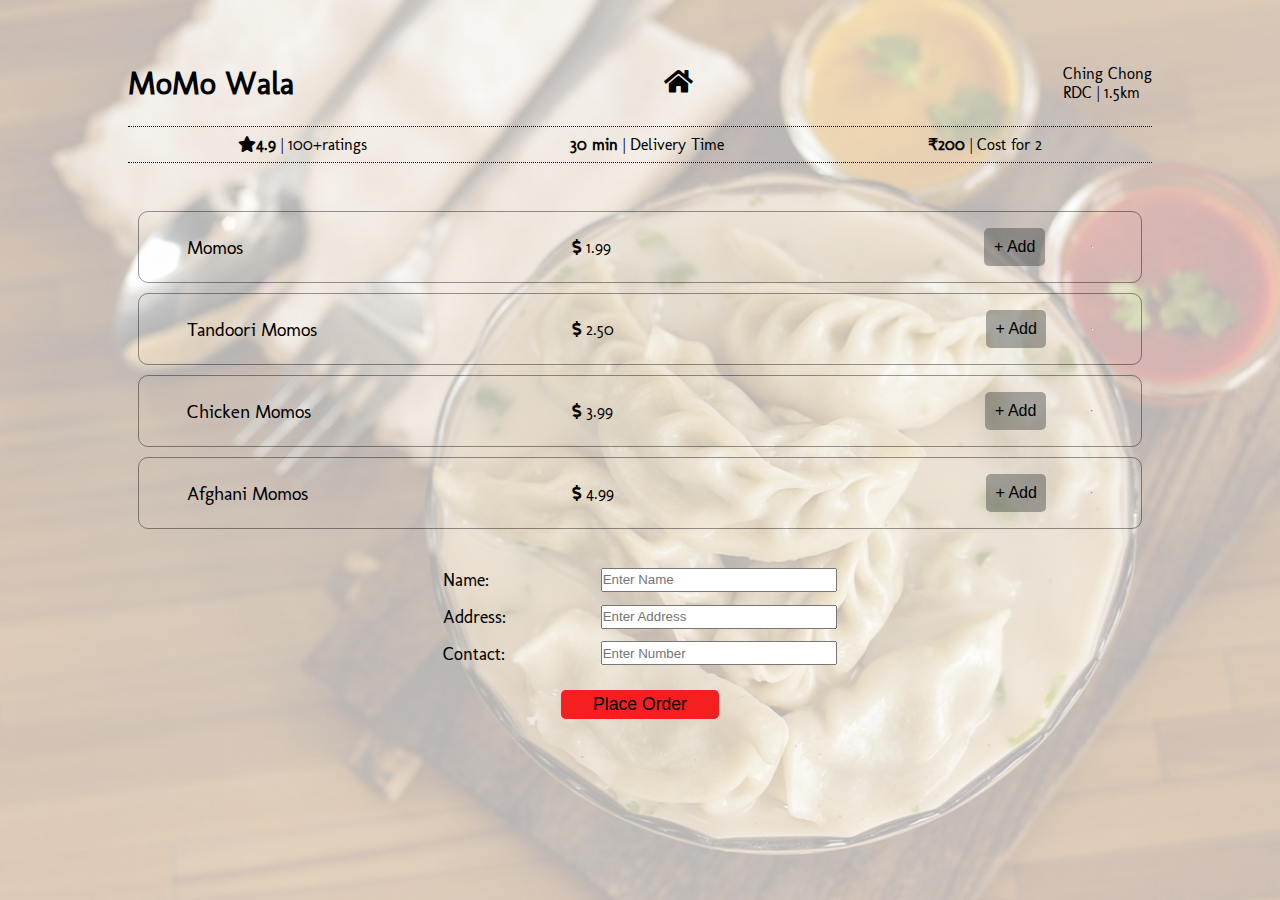
<file: restaurant4.html>
<!DOCTYPE html>
<html lang="en">
<head>
  <meta charset="UTF-8">
  <meta http-equiv="X-UA-Compatible" content="IE=edge">
  <meta name="viewport" content="width=device-width, initial-scale=1.0">
  <title>Restaurant 3</title>
  <link rel="stylesheet" href="https://cdnjs.cloudflare.com/ajax/libs/font-awesome/5.15.4/css/all.min.css" integrity="sha512-1ycn6IcaQQ40/MKBW2W4Rhis/DbILU74C1vSrLJxCq57o941Ym01SwNsOMqvEBFlcgUa6xLiPY/NS5R+E6ztJQ==" crossorigin="anonymous" referrerpolicy="no-referrer" />
    <link rel="stylesheet" href="https://cdnjs.cloudflare.com/ajax/libs/font-awesome/4.7.0/css/font-awesome.min.css">
  <link rel="stylesheet" href="https://cdnjs.cloudflare.com/ajax/libs/font-awesome/5.15.4/css/all.min.css" integrity="sha512-1ycn6IcaQQ40/MKBW2W4Rhis/DbILU74C1vSrLJxCq57o941Ym01SwNsOMqvEBFlcgUa6xLiPY/NS5R+E6ztJQ==" crossorigin="anonymous" referrerpolicy="no-referrer" />
  <link rel="stylesheet" href="./css/final.css">
  <link rel="stylesheet" href="./css/responsive.css">
</head>
<body>
  
  <main class="restaurant-page-4">    
    <div class="restaurant-menu">
      
      <div class="restaurant-info">
        <h1 class="restaurant-name">MoMo Wala</h1>
        <div class='restaurant-to-home'>
          <a href="./index.html"><i class="fas fa-home"></i></a>
        </div>
        <p class="restaurant-address">Ching Chong<br>RDC | 1.5km</p>
      </div>

      <div class="res-delivery">
        <div class="res-rating">
          <p><i class="fas fa-star"></i><strong>4.9</strong> | 100+ratings</p>
        </div>
        <div class="res-dtime">
          <p><Strong>30 min</Strong> | Delivery Time</p>
        </div>
        <div class="res-rating">
          <p><strong>&#8377;200</strong> | Cost for 2</p>
        </div>
      </div>

      <div class="res-dishes">
        <div class="dish">
          <p>Momos</p>
          <p class="price" id="p1"> <i class="fa fa-dollar" ></i> 1.99</p>
          <button class='add-item' id="btn1">+ Add</button>
          <button class ="btnm b" id="Btn1">-</button></p><hr>
        </div>
        <div class="dish">
          <p>Tandoori Momos</p>
          <p class="price" id="p2"><i class="fa fa-dollar" ></i> 2.50</p>
          <button class='add-item' id="btn2">+ Add</button>
          <button class ="btnm b" id="Btn2">-</button></p><hr>
        </div>
        <div class="dish">
          <p>Chicken Momos</p>
          <p class="price" id="p3"><i class="fa fa-dollar" ></i> 3.99</p>
          <button class='add-item' id="btn3">+ Add</button>
          <button class ="btnm b" id="Btn3">-</button></p><hr>
        </div>
        <div class="dish">
          <p>Afghani Momos</p>
          <p class="price" id="p4"><i class="fa fa-dollar" ></i> 4.99</p>
          <button class='add-item' id="btn4">+ Add</button>
          <button class ="btnm b" id="Btn4">-</button></p><hr>
        </div>
      </div>

      <div><p id="ans"></p></div>

      <div class='ordering-section'>
        <div class="personal-info">
  
          <div class="userinfo">
            <p>Name:</p>
            <input type="text" class='p-name' placeholder="Enter Name">
          </div>
          <div class="userinfo">
            <p>Address:</p>
            <input type="text" class='p-address' placeholder="Enter Address">
          </div>
          <div class="userinfo">
            <p>Contact:</p>
            <input type="text" class='p-contact' placeholder="Enter Number">
          </div> 
          <div class="place-btn">
            <button class='place-order'>Place Order</button>
          </div>      
          
          
        
      </div>
      </div>
      
    </div>

    </main>
<script src="./javaScript/js_all.js"></script>
<script src="./javaScript/Js3.js"></script>

</body>
</html>
</file>
<file: css/final.css>
/* @Priyanshu */
/*----------------landing--------------*/
@import url('https://fonts.googleapis.com/css2?family=Molengo&display=swap');
@import url('https://fonts.googleapis.com/css2?family=Dancing+Script&display=swap');

* {
    padding: 0;
    margin: 0;
    box-sizing: border-box;
}

html {
    scroll-behavior: smooth;
    width: 100%;
    padding-left: 0%;
    padding-right: 0%;
    object-fit: cover;
    overflow-x: hidden;
}

body {
    font-family: 'Molengo', sans-serif, 'Times New Roman', Times, serif;
}

a {
    list-style-type: none;
    text-decoration: none;
}

.landing {
    left: 0;
    top: 0;
    min-height: 100vh;
    overflow-x: hidden;
    width: 100%;
    animation: animate 16s ease infinite;
}

@keyframes animate {

    0%,
    100% {
        background: url("../images/Home-image.jpg");
        background-size: cover;
    }

    25% {
        background: url("../images/food.jpg");
        background-size: cover;
    }

    50% {
        background: url("../images/buffet.jpg");
        background-size: cover;
    }

    75% {
        background: url("../images/wine.jpg");
        background-size: cover;
    }
}

.header {
    display: flex;
    justify-content: space-between;
    align-items: center;
    background: rgb(80, 78, 78);
    height: 8vh;
    opacity: 0.8;
    width: 100%;
}

ul {
    display: flex;
    margin-right: 20px;
    justify-content: space-between;
}

ul li {
    list-style-type: none;
    padding: 0 2rem;
}

.header h2 a,
ul li a {
    text-decoration: none;
    color: white;
}

.logo {
    padding: 0 2rem;
    align-self: center;
    font-family: 'Dancing script';
}

.fa-bars,
.fa-times {
    color: white;
}

.openmenu {
    font-size: 1.3rem;
    margin: 1.3rem;
    display: none;
    cursor: pointer;
}

.closemenu {
    font-size: 1.3rem;
    display: none;
    cursor: pointer;
}

.links {
    padding-top: 1rem;
}

/* media query for navbar */
@media(max-width:800px) {
    header .links {
        height: 20vh;
        position: fixed;
        width: 100%;
        z-index: 10;
        flex-direction: column;
        justify-content: center;
        align-items: center;
        background: rgb(80, 78, 78);
        transition: top 0.5s ease;
        display: none;
    }

    header .links .closemenu {
        display: block;
        position: absolute;
        top: 20px;
        right: 20px;
    }

    header .openmenu {
        display: block;
        color: white;
    }

    header .links li {
        margin: 3px 0px;
    }

    header .links li a:hover {
        background: none;
        color: rgb(194, 132, 39);
        font-size: 1.5rem;
        padding: 25px 0px;
    }

}

.welcome {
    display: flex;
    align-items: center;
    justify-content: center;
    flex-direction: column;
    min-height: 30vh;
    width: 50%;
    margin: auto;
    margin-top: 210px;
    background-color: rgb(207, 204, 204);
    opacity: 0.9;
}

.read {
    width: auto;
    margin: 10px;
    color: white;
    opacity: 0.9;
    background-color: tomato;
    border: none;
    padding: 0.2rem 0.5rem;
    font-size: 1rem;
    border-radius: 5px;
}

.welcome-txt {
    font-family: 'dancing script';
    font-size: 2rem;
    text-align: center;
    margin: 10px;
}

.welcome h3 {
    font-size: 1.2rem;
    font-family: 'Molengo', Arial;
    text-align: center;
}

.highlight {
    color: tomato;
    font-weight: 100;
}

.description {
    margin-top: 10px;
    text-align: center;
    font-family: 'Molengo', Arial;
}

.welcome button a {
    color: white;
    text-decoration: none;
}

@media(max-width:686px) {
    .welcome {
        font-size: 0.9rem;
    }

    .welcome h3 {
        margin: 4px;
    }
}

/* restaurant-thumb-images */
.centering {
    padding: 4rem 4rem 0rem 4rem;
    background-color: whitesmoke;
    display: flex;
    align-items: center;
    justify-content: center;
    flex-direction: column;
    /* background: rgb(230, 242, 250); */
}

.centering h2 {
    font-weight: 700;
    font-family: 'Dancing Script';
    font-size: 3rem;
}

.restaurant-links {
    display: flex;
    margin: 3rem 0rem 2rem 0rem;
    flex-wrap: wrap;
}

.restaurant-links a {
    margin: 0 2rem;
}

.restaurant-links a img {
    height: 80%;
    width: 20rem;
    border-radius: 0.5rem;
}

/* restaurant links */

/* .restaurant-page-1 {
    min-height: 100vh;
    background: url("../images/Restaurant1.jpg");
    background-size: cover;
}

.restaurant-page-2 {
    min-height: 100vh;
    background: url("../images/Restaurant2.jpg");
    background-size: cover;
}

.restaurant-page-3 {
    min-height: 100vh;
    background: url("../images/Restaurant3.jpg");
    background-size: cover;
} */

/* .restaurant-page-4 {
    min-height: 100vh;
    background: url("../images/Restaurant4.jpg");
    background-size: cover;
}

.restaurant-to-home {
    height: 10vh;
    display: flex;
    align-items: center;
    justify-content: center;
    opacity: 0.9;
}

.restaurant-to-home a {
    margin-top: 1rem;
    color: black;
    font-size: 1.7rem;
}

.restaurant-menu {
    height: 70vh;
    background-color: rgba(255, 255, 255, 0.8);
    width: 70%;
    margin: auto;
    margin-top: 4%;
    padding: 1rem;
    color: black;
}

.heading-p {
    font-family: 'Dancing script';
}

.restaurant-info {
    display: flex;
    justify-content: space-between;
    margin-bottom: 1.5rem;
}

.res-delivery {
    display: flex;
    align-items: center;
    justify-content: space-around;
    padding: 0.5rem;
    width: 100%;
    margin: auto;
    border-top: dotted 1px black;
    border-bottom: dotted 1px black;
}

.res-dishes {
    margin-top: 3rem;
}

.dish {
    display: flex;
    align-items: center;
    justify-content: space-between;
    padding: 0rem 3rem;
    margin: 10px;
    height: 8vh;
    border: 1px solid rgba(0, 0, 0, 0.4);
    border-radius: 10px;

}

.dish p:first-child {
    font-size: 1.3rem;
    width: 22%;
}

.dish button {
    border: none;
    background: rgba(50, 55, 55, 0.4);
    border-radius: 5px;
    padding: 0.6rem;
    font-size: 1rem;
    cursor: pointer;
} */
.restaurant-links a img:hover {
    transform: scale(1.1);
    box-shadow: 5px 10px 8px #888888;
}

.restaurant-page-4 {
    min-height: 100vh;
    background-image: url(../images/Restaurant4.jpg);
    background-size: cover;
}

.restaurant-to-home a {
    display: inline-block;
    color: black;
    font-size: 1.6rem;
    padding-top: 0.2rem;
}

.restaurant-menu {
    height: 100vh;
    background-color: rgba(255, 255, 255, 0.7);
    width: 100%;
    color: black;
    margin: auto;
    padding: 5% 10%;
}

.ordering-section {
    width: 80%;
    margin: auto;
}

.personal-info {
    padding: 0.5rem;
    font-family: 'Molengo', Arial;
    margin: auto;
    padding-top: 1rem;
    width: 50%;
}

.userinfo {
    display: flex;
    align-items: center;
    justify-content: space-between;
    margin: 0.8rem 0rem;
}

.userinfo p {
    font-size: 1.1rem;
}

.userinfo input {
    height: 1.5rem;
    width: 60%;
}

.place-order {
    margin-top: 3%;
    height: 1.8rem;
    width: 40%;
    font-size: 1.1rem;
    background-color: #f51f1f;
    border-radius: 0.3rem;
    border: none;
    cursor: pointer;
}

.place-btn {
    width: 100%;
    display: flex;
    align-items: center;
    justify-content: center;
}

.centering-p-info {
    width: 80%;
    margin: auto;
}


.heading-p {
    font-family: 'Dancing script';
}

.restaurant-info {
    display: flex;
    justify-content: space-between;
    margin-bottom: 1.5rem;
}

.res-delivery {
    display: flex;
    align-items: center;
    justify-content: space-around;
    padding: 0.5rem;
    width: 100%;
    margin: auto;
    border-top: dotted 1px black;
    border-bottom: dotted 1px black;
}

.res-dishes {
    margin-top: 3rem;
}

.dish {
    display: flex;
    align-items: center;
    justify-content: space-between;
    padding: 0rem 3rem;
    margin: 10px;
    height: 8vh;
    border: 1px solid rgba(0, 0, 0, 0.4);
    border-radius: 10px;

}

.dish p:first-child {
    font-size: 1.2rem;
    width: 40%;
}

.dish button {
    border: none;
    background: rgba(50, 55, 55, 0.4);
    border-radius: 5px;
    padding: 0.6rem;
    font-size: 1rem;
    cursor: pointer;
}


/*---------------about-section css------------*/
.section-about {
    margin: 3rem;
}

.about-container {
    display: flex;
    flex-wrap: wrap;
    justify-content: space-around;
    align-items: center;
    padding: 0 1.25rem 0 1.25rem;
}

.about-child {
    width: 37.5rem;
    margin: 1.25rem 0 0 0;
    padding: 0 0 1rem 0;
}

.about-child h1 {
    font-family: 'Dancing Script', cursive;
    font-size: 2.5rem;
    font-weight: 400;
    padding: 0 0 0.62rem 0;
    text-align: justify;
}

.about-child h3 {
    font-family: 'Molengo', sans-serif;
    font-size: 1.4rem;
    text-align: justify;
    margin: 0 0 1.25rem 0;
}

.about-child p {
    font-family: 'Molengo', sans-serif;
    font-size: 1.1rem;
    text-align: justify;
    padding: 0 0 1.25rem 0;
}

.about-child-1 {
    width: 23.75rem;
    padding: 1rem 0 0 0;
}

.about-child-1 img {
    width: 100%;
    height: auto;
}

.about-child a {
    text-decoration: none;
    background-color: #f82d2d;
    color: white;
    padding: 0.5rem 1.25rem 0.5rem 1.25rem;
    font-family: 'Molengo', sans-serif;
}

.about-child a:hover {
    background-color: #1e90ff;
    color: black;
    transition: 0.3s ease;
}

/* ------------------------------------------------------------*/
/*--------------------Popular Restaurants Section--------*/

#services-container {
    background-color: rgb(233, 244, 248);
    margin: 3rem 0rem;
    height: auto;
    padding: 1rem;
}

#services-container h1 {
    font-family: 'Dancing script';
}

#services {
    margin: 2rem;
    display: flex;
    justify-content: center;
    align-items: center;
}

#services .box {
    border: 1px solid rgb(199, 54, 54);
    padding: 20px;
    margin: 1px 13px;
    border-radius: 23px;
    background: #f2f2f2;
    margin-bottom: 10px;
    width: 200px;
    height: 210px;
    justify-content: center;
    align-items: center;
}

#services .box img {
    height: 80px;
    width: 100px;
    margin: auto;
    display: block;
}

#services .box p {
    font-family: 'Bree Serif', serif;

}

.h-primary {
    font-family: 'Bree Seri', serif;
    font-size: 3.5rem;
    padding: 12px;
}

.h-secondary {
    font-family: 'Bree Serif', serif;
    font-size: 1.3rem;
    padding: 8px;
}

.btn {
    /* padding: 5px; */
    margin: auto;
    font-family: 'Moleng', Arial;
    font-weight: bold;
    text-transform: uppercase;
    background: linear-gradient(25deg, #7197cf, #6075df);
    cursor: pointer;
    border: 2px solid white;
    color: white;
    font-size: 1rem;
    border-radius: 10px;
    text-decoration: none;
    display: block;
}

.btn a {
    text-decoration: none;
    text-decoration-color: white;
    color: white;
}

.btn a:hover {
    color: rgb(58, 56, 56);
}

.btn:hover {
    box-shadow: #000 -1px 1px #000 -2px 2px #000 -3px 3px #000 -4px 4px #000 -5px 5px;
    transform: translate3d(4px, -4px, 0);
    color: blue;
    transition-delay: 0s;
    transition-duration: 0.4s;
    transition-property: all;
    transition-timing-function: line;
}

.center {
    text-align: center;
}

/* ------------------------------------------------------------ */
/*-------------------Our Gallery Section--------------*/
.head {
    text-align: center;
    margin-top: 8px;
    margin-bottom: 8px;
}

.gallery-container {
    margin: 3rem;
}

.gallery {
    font-size: 2.5rem;
    font-weight: lighter;
    color: black;
    font-family: 'Dancing script';
}

.head-para {
    text-align: center;
    margin: 1rem auto;
    width: 70%;
}

.head-text {
    font-weight: 200;
    font-family: 'Molengo', sans-serif;
    ;
    font-size: 1.2rem;
    text-align: justify;
    font-weight: lighter;
    word-spacing: 2px;
    line-height: 1.5;
    padding: 4px;
}

.Menu {
    margin: 0.5rem auto 1.5rem auto;
    border: 1px solid black;
    display: block;
    width: fit-content;
    height: fit-content;
    box-shadow: 0px 0px 6px 2px grey;

}

.Menu1 button {
    height: fit-content;
    width: fit-content;
    outline: none;
    border: none;
    background-color: white;
    cursor: pointer;
    margin-top: 10px;
    text-align: center;
}

.Menu1 {
    width: 100%;
    height: 100%;
    margin-top: 6px;
    margin-bottom: 6px;
    margin-left: 0px;
    display: flex;

}

.menu-list {
    margin-top: 8px;
    margin-bottom: 12px;

}

.Menu ul li {
    display: inline-block;
    list-style: none;
}

.Menu ul li button:hover {
    color: red;
}

#image1,
#image2,
#image3 {
    display: none;
}

#image1 img,
#image img,
#image2 img,
#image3 img {
    height: 16em;
    width: 90%;
    box-shadow: 0px 0px 6px 2px gray;
}

#image1 a:hover img,
#image3 a:hover img {
    transform: scale(1.1);
    box-shadow: 0px 0px 6px 4px skyblue;
}

#image a:hover img,
#image2 a:hover img {
    transform: scale(1.1);
}

.image-div {
    display: flex;
    flex-wrap: wrap;
    flex-direction: row;
}

/* ---------------------------------------------------------*/
/*-----------------Blog + Feedback Section------------------*/
.feedback {
    width: 100%;
    height: 80vh;
    background-color: rgb(247, 249, 250);
    position: relative;
}

.feed-head {
    padding: 2rem;
    text-decoration: underline;
    text-align: center;
    font-size: 3rem;
    font-family: 'Molengo', arial;
}

.feedback p {
    text-align: center;
    font-size: 1.2rem;
}

.feedback span {
    color: red;
}

/* #feed{
    margin-left: 30%;
} */

.view-box {
    width: 68%;
    height: 400px;
    border-radius: 20%;
    position: absolute;
    top: 60%;
    left: 50%;
    transform: translate(-50%, -50%);
    display: flex;
    align-items: center;
    justify-content: center;
    overflow: hidden;
    border-radius: 30%;
}

#testimonial {
    display: flex;
    transition: 0.5s;
}

.user {
    width: 800px;
    text-align: center;
    box-sizing: border-box;
    background: rgb(149, 77, 151);
    box-shadow: 0 10px 20px -5px #00000061;
    position: relative;
}


.space {
    margin: 0 70px;
}

.change {
    margin-left: 870px !important;
}

.user img {
    width: 80px;
    border-radius: 50%;
    border: 1px solid #000;
    position: absolute;
    top: -60px;
    left: 50%;
    transform: translate(-50%);
}

.user img:hover {
    position: absolute !important;
    transform: scale(1.8) !important;
    background: rgb(116, 20, 39) !important;
    border-color: rgb(21, 21, 31) !important;
    cursor: pointer;

}

.user h3 {
    color: black !important;
}

.user p {
    font-size: 22px;
    color: #cbb4f5;
    line-height: 32px;
    margin: 60px 0 30px;

}

.user p::before {
    content: '\201C';
    font-size: 80px;
    height: 0;
    display: inline-block;
    vertical-align: -57%;
    margin-right: 10px;
}

.user p::after {
    content: '\201D';
    font-size: 80px;
    height: 0;
    display: inline-block;
    vertical-align: -100%;
    margin-left: 10px;
}

.user h3 {
    font-size: 26px;
    color: #cbb4f5;
}

.control {
    display: flex;
    position: absolute;
    bottom: 0;
    left: 50%;
    transform: translateX(-50%);
}

.control span {
    width: 15px;
    height: 15px;
    background: #321764;
    border-radius: 15px;
    margin: 0 5px;
    cursor: pointer;
    transition: 0.5s;
}

.active1 {
    width: 45px !important;
}

/* Blog */

.teams {
    margin: 4rem auto 0rem auto;
    padding: 2rem;
    background: rgb(227, 243, 250);
    height: auto;

}

.teams .title {
    color: brown;
    text-align: center;
    font-size: xx-large;
    text-decoration: underline;
}

.teams .subheading {
    color: rgb(117, 49, 49);
    text-align: center;
    font-family: cursive;
    margin-bottom: 3%;
}

.teams .carousel .card {
    background: rgb(240, 233, 233);
    border-radius: 6px;
    padding: 0px 35px;
    text-align: center;
    overflow: hidden;
    transition: all 0.3s ease;
    width: 400px;
    height: 530px;
    margin-left: 50px;
    margin-right: 50px;
    display: flex;
}

.teams .carousel .card:hover {
    background: rgb(201, 199, 199);
}

.teams .carousel .card .box {
    display: flex;
    flex-direction: column;
    align-items: center;
    justify-content: center;
    transition: all 0.1s ease;
}

.teams .carousel .card:hover .box {
    transform: scale(1.05);
}

.teams .carousel .card .text {
    color: rgb(87, 4, 83);
    font-size: 25px;
    font-weight: 500;
    margin: 10px 0 7px 0;
}

.teams .carousel .card .content {
    font-size: 15px;
    font-weight: 500;
    margin: 10px 0 7px 0;
    text-align: left;
}

.teams .carousel .card img {
    height: 350px;
    width: 400px;
    object-fit: cover;
    /* border-radius: 50%; */
    /* border: 1px solid rgb(224, 5, 159); */
    transition: all 0.3s ease;
}

.teams .carousel .card:hover img {
    border-color: rgb(9, 5, 235);
}

.owl-dots {
    text-align: center;
    margin-top: 20px;
}

.owl-dot {
    height: 13px;
    width: 13px;
    margin: 0 5px;
    outline: none !important;
    border-radius: 50%;
    border: 2px solid rgb(116, 20, 39) !important;
    transition: all 0.3s ease;
}

.owl-dot.active {
    width: 35px;
    border-radius: 14px;
}

.owl-dot.active,
.owl-dot:hover {
    background: rgb(116, 20, 39) !important;
}

/* ------------------------------------------------------------ */
/*----------------------------------Footer ------------------*/
.container1 {
    background-color: #24262b;
    width: 100%;
    height: 40%;
    padding: 1rem;
    font-family: Arial;
}

.row {
    display: flex;
    flex-wrap: wrap;

}

.footer-col {
    padding: 1rem;
    color: white;
    width: 24%;
    margin: 4px;
}

.footer-head a {
    /* text-decoration: underline rgb(177, 172, 172); */
    text-decoration: underline red;
    padding-bottom: 4px;
    text-decoration-thickness: 2px;
    text-underline-offset: 2px;
    font-size: 18px;
    text-transform: capitalize;
    cursor: pointer;
    color: white;

}

.footer-head a:hover {
    transition: all 0.3s ease;
    font-size: 22px;

}

.footer-text {
    padding: 6px;
    margin: 4px;
    word-spacing: 1px;
    line-height: 1.5;
    margin-left: 0px;
    padding-left: 0px;
    font-family: serif;
    text-align: left;

}

.footer-icon {
    margin: 4px;
    margin-left: 0px;
    margin-top: 4px;
    text-align: left;
}

.footer-icon a i {
    color: white;
    font-size: 20px;
    padding: 8px;
}

.footer-icon a:hover i {
    background-color: rgb(123, 123, 172);
    color: white;
    border-radius: 50%;
    font-size: 25px;
    transition: all 0.3s ease;
}

.table-text {
    padding: 6px;
    word-spacing: 1px;
    line-height: 1.5;
    margin: 0;
    padding-left: 0px;
    font-family: serif;
}

.btn1 {
    padding: 4px;
    background-color: rgb(56, 170, 56);
    text-align: center;
    cursor: pointer;
    width: fit-content;
    color: honeydew;
}

.footer-text1 {
    padding: 6px;
    margin: 3px;
    word-spacing: 1.5;
    line-height: 1.5;
    margin-left: 0px;
    padding-left: 0px;
    font-family: serif;
    text-align: left;
}

.table-text table th {
    padding: 3px;
    text-align: left;

}

.table-text table td {
    padding: 3px;
    margin-left: 3px;
}

.footer-text2 {
    margin-bottom: 1rem;
}

.footer-text2 input {
    padding: 0.2rem;
    width: 90%;
    font-size: 17px;

}

.button1 {
    width: 70%;
}

.btn1:hover {
    transition: all 0.3s ease;
    background-color: rgb(22, 100, 22);
    font-size: 1rem;
    color: white;
    font-family: cursive;
}
</file>
<file: css/responsive.css>
/* Mobile View */
@media screen and (max-width:480px) {

    /* welcome-responsive */
    .welcome {
        width: 90%;
        padding: 0 10px 0 10px;
    }

    /* centering-responsive */
    .centering h2 {
        text-align: center;
    }

    .restaurant-links {
        flex-wrap: wrap;
    }

    .restaurant-links a {
        margin: 0 auto;
    }

    .restaurant-links img {
        width: 100%;
        height: auto;
        padding: 0 10px 0 10px;
    }

    /* about responsive */
    .about-child,
    .about-child h3,
    .about-child h1 {
    text-align: center;
    }

    /*popular restaurants responsive */
    #services {
        flex-wrap: wrap;
    }

    #services .box {
        width: 300px;
    }
    /* our gallery responsive */
    .head-para {
        width: 100%;
        padding: 0 10px 0 10px;
    }

    .head-text {
        line-height: 1.6rem;
        word-spacing: 1px;
    }
    .Menu1 ul li {
        padding:0 8px 0 8px;
    }
    #image1 img,#image img,#image2 img,#image3 img{
        width:100%;
        height:auto;
    }
    /* blog responsive*/
    .teams .carousel .card {
        display: flex;
        flex-direction: column;
        width: auto;
        height: auto;
        margin: 0;
    }

    .teams .carousel .card img {
        width: 100%;
        height: auto;
    }
    /* feedback responsive */
    .feed-head{
        padding:15px 10px 0 10px;
        font-size:2.5rem;
    }
    .user h3{
        font-size: 15px;
    }
    
    .user p{
        font-size: 12px;
        line-height:20px;
    }
    .view-box{
        width:90%;
        margin:-50px auto;
        border-radius:0;
    }   
    .user p::before, .user p::after{
        display: none;
    }
    /* footer responsive */
    .footer-col {
        width: 100%;
        text-align: center;
        margin: 0 auto;
        font-size: 1.2rem;
    }
    .footer-text,
    .footer-text1,
    .footer-text2,
    .footer-icon {
        text-align: center;
    }

    .table-text table,
    .btn1 {
        margin: 0 auto;
    }

    .button1 {
        width: 100%;
    }
}

/* Tablets */
@media screen and (min-width:481px) and (max-width:800px){
    /* welcome-responsive */
    .welcome{
        width:80%;
    }
    /*popular restaurants responsive */
    #services{
        flex-wrap:wrap;
        justify-content:center;
    }
    #services .box{
        width:400px;
    }
    /* centering */
    .restaurant-links{
        display: flex; 
        justify-content:center;
    }
    .restaurant-links img{
        width:100%;
        height:auto;
    }
    #image1 img,#image img,#image2 img,#image3 img{
        width:100%;
        height:auto;
    }
    .Menu1 ul li{
        padding:0 20px 0 20px;
    }
     /* blog responsive*/
    .teams .carousel .card {
        display: flex;
        flex-direction: column;
        width: auto;
        height: auto;
        margin: 0;
    }

    .teams .carousel .card img {
        width: 100%;
        height: auto;
    }
    .teams .carousel .card .box{
        height:380px;
    }
    .user h3{
        font-size: 20px;
    }
    
    .user p{
        font-size: 18px;
    }
    .view-box{
        width:92%;
        border-radius:0;
    }
    .user p::before, .user p::after{
        display: none;
    }
    .footer-col {
        width: 100%;
        text-align: center;
        margin: 0 auto;
        font-size: 1.2rem;
    }
    .footer-text,
    .footer-text1,
    .footer-text2,
    .footer-icon {
        text-align: center;
    }

    .table-text table,
    .btn1 {
        margin: 0 auto;
    }

    .button1 {
        width: 100%;
    }
}
@media screen and (min-width:801px) and (max-width:1280px){
    .restaurant-links{
        flex-wrap:wrap;
        flex-direction: row;
        justify-content:space-evenly;
    }
    .restaurant-links img{
        width:100%;
        height:auto;
    }
    #services{
        display: flex;
        flex-wrap: wrap;
        justify-content:space-evenly;

    }
    #services .box{
        width:250px;
        margin:40px 0 0 0;
    }
    
    .teams .carousel .card {
        display: flex;
        flex-direction: column;
        width: auto;
        height: auto;
        margin: 0;
    }
    .teams .carousel .card img {
        width: 100%;
        height: auto;
    }
    .teams .carousel .card .box{
        height:420px;
    }
    .view-box{
        width:100%;
        border-radius:0;    
    }
    .user{
        border-radius:10px 20px 10px 20px;
    }
}
/* Momo Restaurant responsive */
@media(max-width:800px){
    .res-delivery{
      display: block;
      padding: 0.5rem;
      font-size: 0.9rem;
      border-top: dotted 1px black ;
      border-bottom: dotted 1px black;  
    }
    .dish p:first-child{
      font-size: 1rem;
    }
   
    .userinfo p{
      font-size: 0.9rem;
    }
    .userinfo input{
      height: 1.5rem;
      width:60%;
    }
    .place-order{
      margin-top:3%;
      height:1.8rem;
      width:60%;
      font-size: 0.9rem;
      background-color: #f51f1f;
      border-radius: 0.3rem;
      border:none;
      cursor: pointer;
    }
    .personal-info{
      width:70%;
    }
  }
  @media(max-width:470px){
    .restaurant-info{
      display: block;
    }
    .restaurant-info p{
      font-size:0.9rem;
    }
    .restaurant-to-home{
      display: none;
    }
  }

 /*******************************/
 .btnm{
    display: none;
    margin-right:0px;
 }
 .add-item{
   margin-left: 350px;
 }
 #ans{
   font-weight: bolder;
 }
</file>
